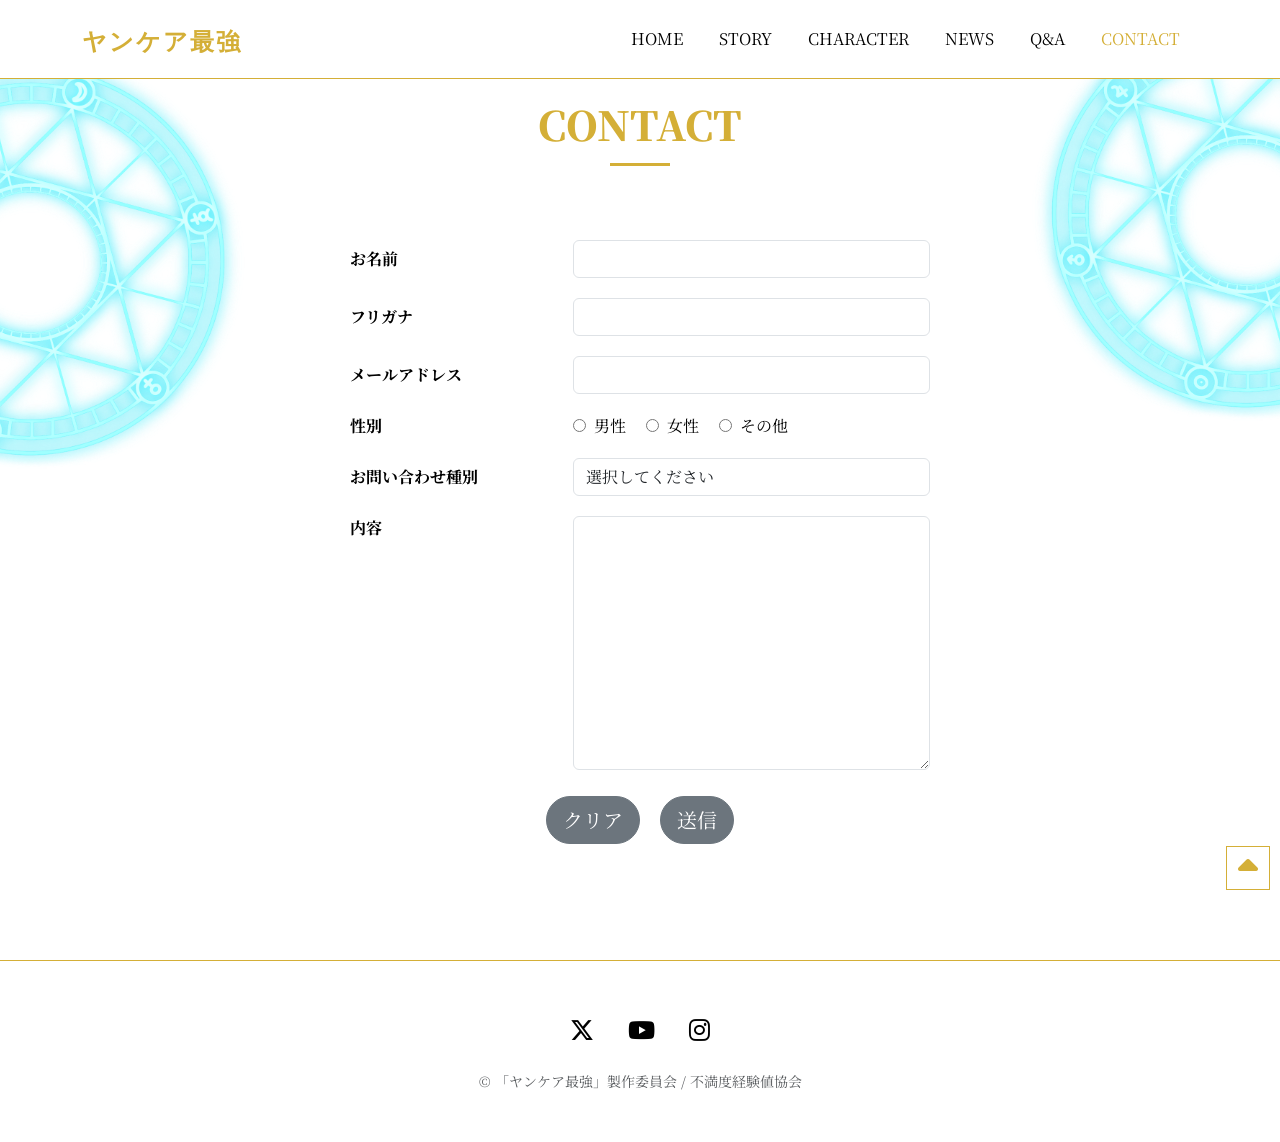
<file: contact.html>
<!DOCTYPE html>
<html lang="ja">

<head>
    <meta charset="UTF-8">
    <meta name="viewport" content="width=device-width, initial-scale=1.0">
    <title>小6でヤングケアラーだった僕が不満度を経験値に換算したらLVカンストした件 - 公式サイト</title>
    <!-- Google Fonts -->
    <link
        href="https://fonts.googleapis.com/css2?family=Noto+Serif+JP:wght@400;700;900&family=Oswald:wght@500;700&display=swap"
        rel="stylesheet">
    <!-- Bootstrap 5 CSS -->
    <link href="https://cdn.jsdelivr.net/npm/bootstrap@5.3.0/dist/css/bootstrap.min.css" rel="stylesheet">
    <!--slick-->
    <link rel="stylesheet" href="js/slick/slick.css">
    <link rel="stylesheet" href="js/slick/slick-theme.css">
    <!-- FontAwesome -->
    <link rel="stylesheet" href="https://cdnjs.cloudflare.com/ajax/libs/font-awesome/6.4.0/css/all.min.css">


    <!-- animate.css4の読み込み(animate.css cdnで検索) -->
    <link rel="stylesheet" href="https://cdnjs.cloudflare.com/ajax/libs/animate.css/4.1.1/animate.min.css"
        integrity="sha512-c42qTSw/wPZ3/5LBzD+Bw5f7bSF2oxou6wEb+I/lqeaKV5FDIfMvvRp772y4jcJLKuGUOpbJMdg/BTl50fJYAw=="
        crossorigin="anonymous" referrerpolicy="no-referrer" />
    <!-- オリジナルCSS -->
    <link rel="stylesheet" href="css/style.css">

</head>

<body id="top" class="contact-page">
    <div>


        <!-- Navbar -->
        <nav class="navbar navbar-expand-md navbar-dark fixed-top">
            <div class="container">
                <a class="navbar-brand" href="index.html">ヤンケア最強</a>
                <button class="navbar-toggler" type="button" data-bs-toggle="collapse" data-bs-target="#navbarNav">
                    <span class="navbar-toggler-icon"></span>
                </button>
                <div class="collapse navbar-collapse" id="navbarNav">
                    <ul class="navbar-nav ms-auto text-uppercase">
                        <li class="nav-item"><a class="nav-link" href="index.html">HOME</a></li>
                        <li class="nav-item"><a class="nav-link" href="story.html">STORY</a></li>
                        <li class="nav-item"><a class="nav-link" href="character.html">CHARACTER</a></li>
                        <li class="nav-item"><a class="nav-link" href="news.html">NEWS</a></li>
                        <li class="nav-item"><a class="nav-link" href="qanda.html">Q&A</a></li>
                        <li class="nav-item"><a class="nav-link" href="contact.html">CONTACT</a></li>
                    </ul>
                </div>
            </div>
        </nav>



        <!-- Story Section -->
        <section class="story-section" id="story">
            <!-- 魔法陣背景1 -->
            <div class="mahoujin1">
                <img src="img/mahoujin.png" alt="">
            </div>
            <!-- 魔法陣背景2 -->
            <div class="mahoujin2">
                <img src="img/mahoujin.png" alt="">
            </div>
            <div class="container">
                <h2 class="section-title">CONTACT</h2>
                <div class="row justify-content-center">
                    <div class="col-lg-10">
                        <div class="form-content">
                            <form action="">
                                <table>
                                    <tr>
                                        <th>
                                            <label for="name">お名前</label>
                                        </th>
                                        <td><input type="text" class="form-control" id="name"></td>
                                    </tr>
                                    <tr>
                                        <th><label for="kana">フリガナ</label></th>
                                        <td><input type="text" class="form-control" id="kana"></td>
                                    </tr>
                                    <tr>
                                        <th><label for="mail">メールアドレス</label></th>
                                        <td><input type="email" name="" id="mail" class="form-control"></td>
                                    </tr>
                                    <tr>
                                        <th>性別</th>
                                        <td> <!-- <label>タグでボタン以外を押しても反応するようにする -->
                                            <label class="gender"><input type="radio" name="gender" id="">男性</label>
                                            <label class="gender"><input type="radio" name="gender" id="">女性</label>
                                            <label class="gender"><input type="radio" name="gender" id="">その他</label>
                                        </td>
                                    </tr>
                                    <tr>
                                        <th>お問い合わせ種別</th>
                                        <td>
                                            <select name="" id="" class="form-control">
                                                <option value="">選択してください</option>
                                                <option value="">お問い合わせ</option>
                                                <option value="">作品への感想</option>
                                                <option value="">尾木ママへのご相談</option>
                                            </select>
                                        </td>
                                    </tr>
                                    <tr>
                                        <th style="vertical-align: top;"><label for="naiyou">内容</label></th>
                                        <!-- vertical-align: top; 文字を上端へ -->
                                        <td>
                                            <textarea name="" id="naiyou" rows="10" class="form-control"></textarea>
                                        </td>
                                    </tr>
                                </table>
                                <p class="text-center mt-3">
                                    <button type="reset" class="btn btn-secondary btn-lg rounded-pill me-3">クリア</button>
                                    <!-- me margin end 右側に間隔を設定 -->
                                    <button type="submit" class="btn btn-secondary btn-lg rounded-pill">送信</button>
                                </p>
                            </form>
                        </div>

                    </div>
                </div>
            </div>

        </section>





        <!-- Footer -->
        <footer>
            <div class="container">
                <div class="sns-links mb-4">
                    <a href="#"><i class="fa-brands fa-x-twitter"></i></a>
                    <a href="#"><i class="fa-brands fa-youtube"></i></a>
                    <a href="#"><i class="fa-brands fa-instagram"></i></a>
                </div>
                <p class="small text-muted mb-0">© 「ヤンケア最強」製作委員会 / 不満度経験値協会</p>
            </div>
        </footer>
        <!-- topへ戻るボタン -->
        <div class="backtopbt"><a href="#top"><i class="fa-solid fa-sort-up fa-2x"></i></a></div>
    </div>

    <!-- Bootstrap 5 & jQuery JS -->
    <script src="https://code.jquery.com/jquery-3.6.0.min.js"></script>
    <script src="https://cdn.jsdelivr.net/npm/bootstrap@5.3.0/dist/js/bootstrap.bundle.min.js"></script>
    <script src="js/slick/slick.min.js"></script>
    <script src="js/main.js"></script>

</body>

</html>
</file>
<file: css/style.css>
@charset "UTF-8";
html {
  font-size: 100%;
}
img {
  width: 100%;
}

:root {
  --primary-gold: #d4af37;
  --dark-blue: #fff;
  --accent-blue: #1e3a8a;
  --text-light: #000;
}

body {
  background-color: var(--dark-blue);
  color: var(--text-light);
  font-family: "Noto Serif JP", serif;
  overflow-x: hidden;
}

/* --- Header --- */
.navbar {
  background: #fff;
  border-bottom: 1px solid var(--primary-gold);
  padding: 1rem 2rem;
}

.navbar-brand {
  font-family: "Oswald", sans-serif;
  font-weight: 700;
  color: var(--primary-gold) !important;
  font-size: 1.5rem;
  letter-spacing: 2px;
}

.nav-link {
  color: var(--text-light) !important;
  margin: 0 10px;
  transition: color 0.3s;
}

.nav-link:hover {
  color: var(--primary-gold) !important;
}

/* --- Hero Section --- */
.hero-section {
  position: relative;
  width: 100%;
  padding-top: 80px;
  /* offset navbar */
}

.hero-image-container {
  position: relative;
  width: 100%;
  padding-bottom: 20px;
  line-height: 0;
}

.hero-image-container img {
  width: 100%;
  height: auto;
  mask-image: linear-gradient(to bottom, black 85%, transparent 100%);
}

.scroll-down {
  position: absolute;
  bottom: 0;
  left: 50%;
  transform: translateX(-50%);
  animation: bounce 2s infinite;
  color: var(--primary-gold);
  font-size: 2rem;
  z-index: 10;
}

@keyframes bounce {
  0%,
  20%,
  50%,
  80%,
  100% {
    transform: translateY(0) translateX(-50%);
  }

  40% {
    transform: translateY(-10px) translateX(-50%);
  }

  60% {
    transform: translateY(-5px) translateX(-50%);
  }
}

/* --- Common Styles --- */
.section-title {
  text-align: center;
  margin-bottom: 4rem;
  position: relative;
  font-weight: 900;
  font-size: 2.5rem;
  color: var(--primary-gold);
}

.section-title::after {
  content: "";
  display: block;
  width: 60px;
  height: 3px;
  background: var(--primary-gold);
  margin: 15px auto;
}

/* --- Story Section --- */
.story-section {
  padding: 100px 0;
  background: #fff;
  position: relative; /* このタグを基準にした配置が可能 */
  overflow-x: hidden; /* x方向に出ているものを見えなくする */
}
.mahoujin1 {
  position: absolute; /*position: relative;で設定したものに対して重なる */
  top: 5%;
  left: -20%;
  width: 45%; /* %で設定すれば画面サイズによってサイズが拡大縮小される */
  animation: rmahou1 10s linear infinite; /* animation: 自分で決めたアニメーション名 秒数 加速度 回数 */
}
.mahoujin2 {
  position: absolute;
  top: 0;
  right: -20%;
  width: 45%;
  animation: rmahou1 15s linear infinite;
}
@keyframes rmahou1 {
  0% {
    rotate: 0;
    opacity: 0.25;
  }
  25% {
    rotate: 90deg;
    opacity: 0.5;
  }
  50% {
    rotate: 180deg;
    opacity: 0.25;
  }
  75% {
    rotate: 270deg;
    opacity: 0.5;
  }
  100% {
    rotate: 360deg;
    opacity: 0.25;
  }
}

.story-box {
  border: 1px solid rgba(212, 175, 55, 0.3);
  padding: 40px;
  border-radius: 5px;
  line-height: 2;
  position: relative;
}

.story-box p {
  font-size: 1.1rem;
  margin-bottom: 1.5rem;
}

/* --- Character Section --- */
.character-section {
  padding: 100px 0;
  position: relative;
}

.char-card {
  background: transparent;
  border: none;
  transition: transform 0.4s ease;
  margin-bottom: 30px;
}

.char-card:hover {
  transform: translateY(-10px);
}

.char-img-wrapper {
  position: relative;
  overflow: hidden;
  border-radius: 10px;
  border: 1px solid var(--primary-gold);
}

.char-img-wrapper img {
  transition: scale 0.5s;
}

.char-card:hover .char-img-wrapper img {
  scale: 1.1;
}

.char-info {
  padding: 20px 10px;
  text-align: center;
}

.char-name {
  font-weight: bold;
  font-size: 1.4rem;
  color: var(--primary-gold);
  margin-bottom: 5px;
}

.char-cv {
  font-size: 0.9rem;
  color: #aaa;
}

/* slick修正 */
.top-slide {
  overflow: hidden;
  /* overflow-x: hidden; */
  /* overflow-y: hidden; */
}
.top-slide .slick-prev {
  left: 25px;
  z-index: 100;
}
.top-slide .slick-next {
  right: 25px;
  z-index: 100;
}
.top-slide .slick-dots {
  bottom: 10px;
  z-index: 300;
}
.top-slide .slick-dots li button::before {
  color: #fff;
}
.top-slide .slick-dots li.slick-active button::before {
  color: #ccc;
}

/* .story-section修正 */
.story-section {
  overflow: hidden;
}

/* .news-section修正 */
.news-section {
  overflow: hidden;
}

/* .character-section修正 */
.character-section {
  overflow: hidden;
}

/* --- News Section --- */
.news-section {
  padding: 100px 0;
  position: relative; /* 親とする */
}
.newsline {
  position: absolute;
  bottom: 10px;
  left: -25%;
  animation: wave 10s linear infinite;
  width: 150%;
}
.news-section .col-lg-9 {
  position: relative;
  z-index: 100;
}
@keyframes wave {
  0% {
    rotate: 0deg;
    opacity: 0.5;
  }
  50% {
    rotate: 5deg;
    opacity: 0.25;
  }
  100% {
    rotate: 0deg;
    opacity: 0.5;
  }
}
.news-item {
  display: flex;
  border-bottom: 1px solid rgba(255, 255, 255, 0.1);
  padding: 20px 0;
  text-decoration: none;
  color: var(--text-light);
  transition: background 0.3s;
}

.news-item:hover {
  background: rgba(255, 255, 255, 0.05);
  color: var(--primary-gold);
}

.news-date {
  min-width: 120px;
  font-family: "Oswald", sans-serif;
  color: var(--primary-gold);
}

.news-tag {
  background: var(--accent-blue);
  font-size: 0.7rem;
  padding: 2px 8px;
  border-radius: 3px;
  margin-right: 15px;
  height: fit-content;
  color: #fff;
}

/* --- Footer --- */
footer {
  padding: 50px 0;
  text-align: center;
  border-top: 1px solid var(--primary-gold);
}

.sns-links a {
  font-size: 1.5rem;
  color: var(--text-light);
  margin: 0 15px;
  transition: color 0.3s;
}

.sns-links a:hover {
  color: var(--primary-gold);
}

/* animate.cssでアニメーション追加 */
.yusha,
.elf,
.trump {
  opacity: 0;
}
.yusha.is-active {
  animation: fadeInLeft 1s;
  opacity: 1;
}

.elf.is-active {
  animation: fadeInUp 1s;
  opacity: 1;
}

.trump.is-active {
  animation: fadeInRight 1s;
  opacity: 1;
}

.backtopbt {
  width: 44px;
  height: 44px;
  position: fixed;
  right: 10px;
  bottom: 10px;
}
.backtopbt a {
  display: block;
  height: 44px;
  color: #d4af37;
  border: 1px solid #d4af37;
  text-align: center;
  padding-top: 10px;
}
/* STORY PAGE */
.story-item {
  margin-bottom: 20px;
}
.story-item figure {
  margin: 0;
  padding: 0 0 0 1rem;
}
.story-item figure img {
  width: 100%;
  margin: 0;
  padding: 0;
}
.story-item h3 {
  font-size: 1.2rem;
  text-align: left;
}
.story-item h3 span {
  background: #d4af37;
  font-size: 0.8rem;
  padding: 0.1rem 0.4rem;
  color: #000;
  margin-right: 0.5rem;
}
.story-txt {
  padding: 0 1rem;
}
.story-lead {
  line-height: 1.1;
  font-size: 0.9rem;
  text-align: left;
}

/* news-single */
.news-single {
  max-width: 650px;
  margin: 0 auto;
  padding-bottom: 300px;
}
.entry-meta {
  padding-left: 1rem;
  padding-right: 1rem;
  margin-bottom: 2rem;
}
.entry-meta .date {
  color: #d4af37;
}
.news-single h4 {
  background: rgba(255, 255, 255, 0.3);
  padding: 0.4rem 0.8rem;
  margin-bottom: 1rem;
  margin-top: 2rem;
}
.news-single h5 {
  border-bottom: 1px solid #d4af37;
  padding: 0.4rem;
}
.news-single strong {
  color: #d4af37;
  font-size: 1.2rem;
}
.ogi-msg::before {
  content: "【尾木ママからのメッセージ】 ：";
  color: #d4af37;
}
.ogi-msg {
  background: rgba(255, 255, 255, 0.4);
  padding: 1rem;
  font-size: 1.2rem;
}

/* アクティブページ指定 */
.top-page .nav-item:first-child a {
  color: #d4af37 !important;
}
.story-page .nav-item:nth-child(2) a {
  color: #d4af37 !important;
}
.character-page .nav-item:nth-child(3) a {
  color: #d4af37 !important;
}
.news-page .nav-item:nth-child(4) a {
  color: #d4af37 !important;
}
.qanda-page .nav-item:nth-child(5) a {
  color: #d4af37 !important;
}
.contact-page .nav-item:nth-child(6) a {
  color: #d4af37 !important;
}

/* form-page */
.form-content {
  max-width: 600px;
  margin: 0 auto;
}
.form-content table {
  width: 100%;
}
.form-content th,
.form-content td {
  padding: 10px;
}
/* .form-content input:focus {
  border: 2px solid #d4af37;
  background: #efefef;
} */

.gender {
  margin-right: 1rem;
}
.gender input {
  margin-right: 0.5rem;
}

/* Q and A */
.qanda-content .card-header {
  transition: all 0.5s;
  border-bottom: 1px solid #d4af37;
}
.qanda-content .card-header:hover {
  color: #000;
  background: #d4af37;
}

/* スマホ版 */
@media (max-width: 768px) {
  html {
    font-size: 80%;
  }
  .section-title {
    font-size: 1.8rem;
  }

  .story-box {
    padding: 20px;
  }
  .story-item {
    margin-bottom: 3rem;
  }
  .story-item h3 {
    margin-top: 1rem;
  }
  .story-item h3 span {
    margin-right: 0.2rem;
  }
  .story-lead {
    line-height: 1;
  }
  .yusha.is-active {
    animation: fadeInUp 1s;
    opacity: 1;
  }
  .trump.is-active {
    animation: fadeInUp 1s;
    opacity: 1;
  }
  /* 1カラム表示に出来る */
  .form-content td,
  .form-content th {
    display: block;
  }
  .news-single {
    padding-bottom: 100px;
  }
}
</file>
